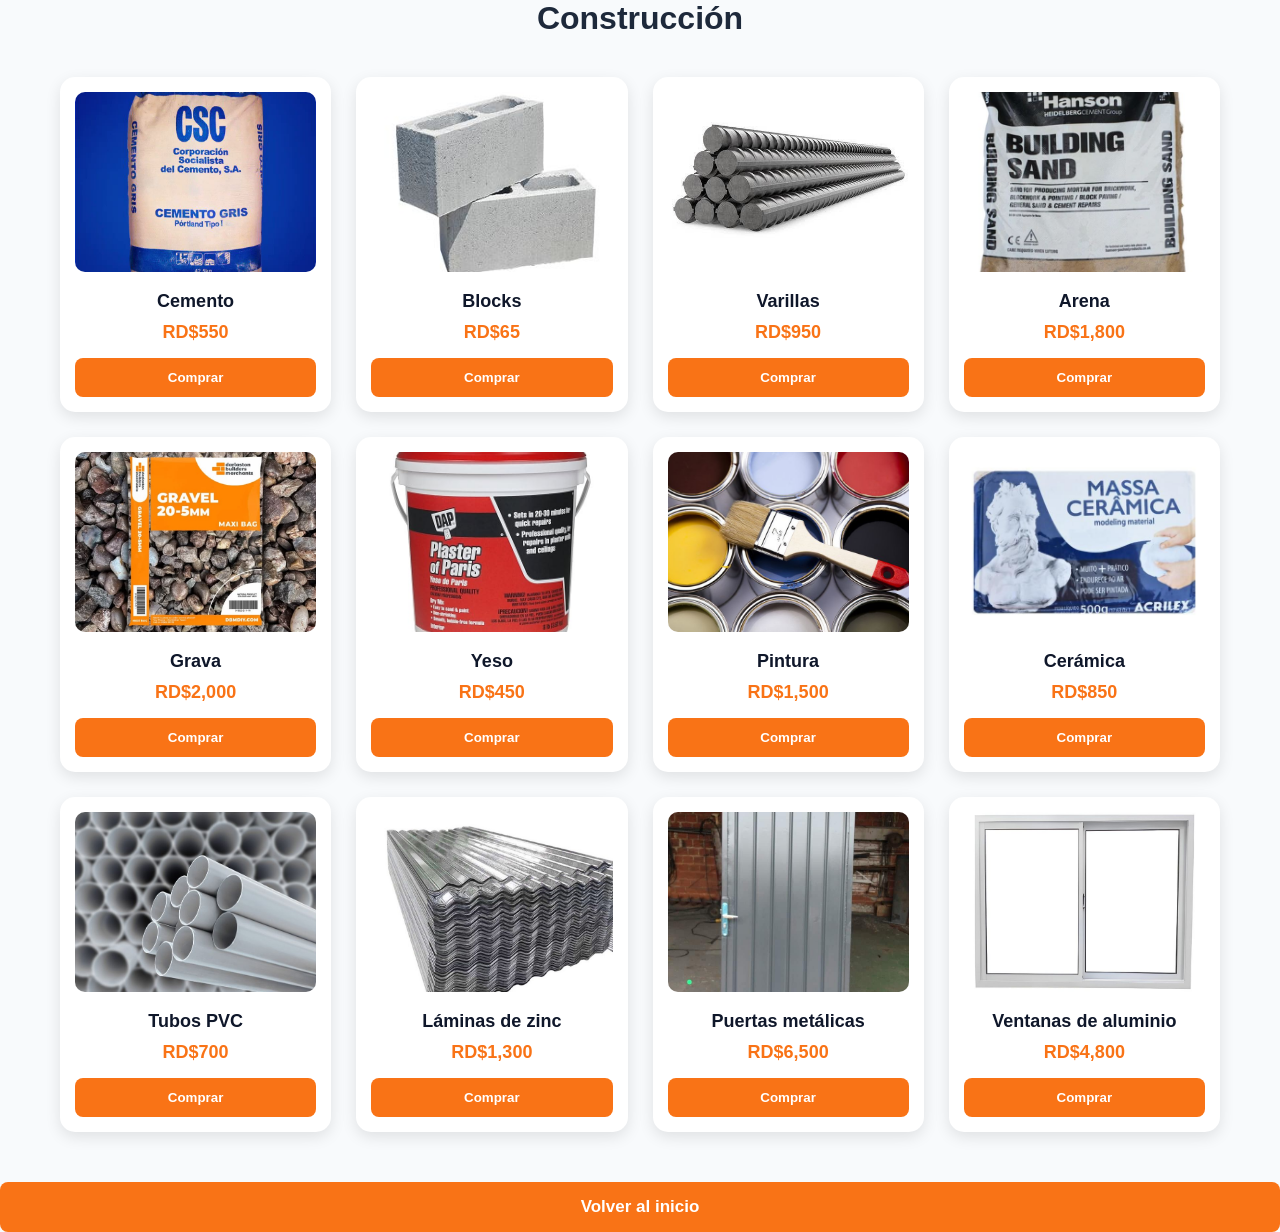
<file: construccion.html>
<!DOCTYPE html>
<html lang="es">

<head>

<meta charset="UTF-8">
<meta name="viewport" content="width=device-width, initial-scale=1.0">

<title>Construcción</title>

<link rel="stylesheet" href="style.css">

</head>

<body>

<h1 style="text-align:center;">Construcción</h1>

<div class="productos">

<div class="card">
<img src="Imagenes/cemento.jpg">
<h3>Cemento</h3>
<p>RD$550</p>
<button onclick="abrirCompra('Cemento')">Comprar</button>
</div>

<div class="card">
<img src="Imagenes/block.jpg">
<h3>Blocks</h3>
<p>RD$65</p>
<button onclick="abrirCompra('Blocks')">Comprar</button>
</div>

<div class="card">
<img src="Imagenes/varilla.jpg">
<h3>Varillas</h3>
<p>RD$950</p>
<button onclick="abrirCompra('Varillas')">Comprar</button>
</div>

<div class="card">
<img src="Imagenes/arena.jpg">
<h3>Arena</h3>
<p>RD$1,800</p>
<button onclick="abrirCompra('Arena')">Comprar</button>
</div>

<div class="card">
<img src="Imagenes/rocas.jpg">
<h3>Grava</h3>
<p>RD$2,000</p>
<button onclick="abrirCompra('Grava')">Comprar</button>
</div>

<div class="card">
<img src="Imagenes/yeso.jpg">
<h3>Yeso</h3>
<p>RD$450</p>
<button onclick="abrirCompra('Yeso')">Comprar</button>
</div>

<div class="card">
<img src="Imagenes/pintura.jpg">
<h3>Pintura</h3>
<p>RD$1,500</p>
<button onclick="abrirCompra('Pintura')">Comprar</button>
</div>

<div class="card">
<img src="Imagenes/ceramica.jpg">
<h3>Cerámica</h3>
<p>RD$850</p>
<button onclick="abrirCompra('Cerámica')">Comprar</button>
</div>

<div class="card">
<img src="Imagenes/tubos.jpg">
<h3>Tubos PVC</h3>
<p>RD$700</p>
<button onclick="abrirCompra('Tubos PVC')">Comprar</button>
</div>

<div class="card">
<img src="Imagenes/zinc.jpg">
<h3>Láminas de zinc</h3>
<p>RD$1,300</p>
<button onclick="abrirCompra('Láminas de zinc')">Comprar</button>
</div>

<div class="card">
<img src="Imagenes/puerta.jpg">
<h3>Puertas metálicas</h3>
<p>RD$6,500</p>
<button onclick="abrirCompra('Puertas metálicas')">Comprar</button>
</div>

<div class="card">
<img src="Imagenes/ventana.jpg">
<h3>Ventanas de aluminio</h3>
<p>RD$4,800</p>
<button onclick="abrirCompra('Ventanas de aluminio')">Comprar</button>
</div>

</div>

<!-- VOLVER -->
<div class="volver">
<a href="index.html">
<button
style="
width:100%;
padding:15px;
background:#f97316;
color:white;
border:none;
border-radius:8px;
font-size:17px;
font-weight:bold;
cursor:pointer;
margin-top:10px;
">
Volver al inicio
</button></a>
</div>

<!-- MODAL COMPRA -->
<div id="modalCompra" class="modal">

<div class="modal-contenido">

<span class="cerrar" onclick="cerrarCompra()">&times;</span>

<h2>Formulario de Compra</h2>

<p id="productoSeleccionado"></p>

<input type="text" placeholder="Nombre completo">
<input type="email" placeholder="Correo electrónico">
<input type="text" placeholder="Número de tarjeta">
<input type="text" placeholder="Fecha vencimiento">
<input type="text" placeholder="CVV">

<br><br>

<button
onclick="finalizarCompra()"
style="
width:100%;
padding:15px;
background:#f97316;
color:white;
border:none;
border-radius:8px;
font-size:17px;
font-weight:bold;
cursor:pointer;
">
PAGAR
</button>

</div>

</div>

<!-- JS -->
<script>

function abrirCompra(producto){
document.getElementById("modalCompra").style.display = "flex";
document.getElementById("productoSeleccionado").innerText = "Producto: " + producto;
}

function cerrarCompra(){
document.getElementById("modalCompra").style.display = "none";
}

function finalizarCompra(){
alert("Compra realizada correctamente");
cerrarCompra();
}

let productoActual = "";

function abrirCompra(producto){

productoActual = producto;

document.getElementById("modalCompra").style.display="flex";

document.getElementById("productoSeleccionado").innerHTML =
"Producto seleccionado: " + producto;

}

function cerrarCompra(){

document.getElementById("modalCompra").style.display="none";

}

function finalizarCompra(){

let carrito =
JSON.parse(localStorage.getItem("carrito")) || [];

carrito.push(productoActual);

localStorage.setItem(
"carrito",
JSON.stringify(carrito)
);

alert("Compra realizada correctamente");

cerrarCompra();

}

</script>

</body>
</html>
</file>
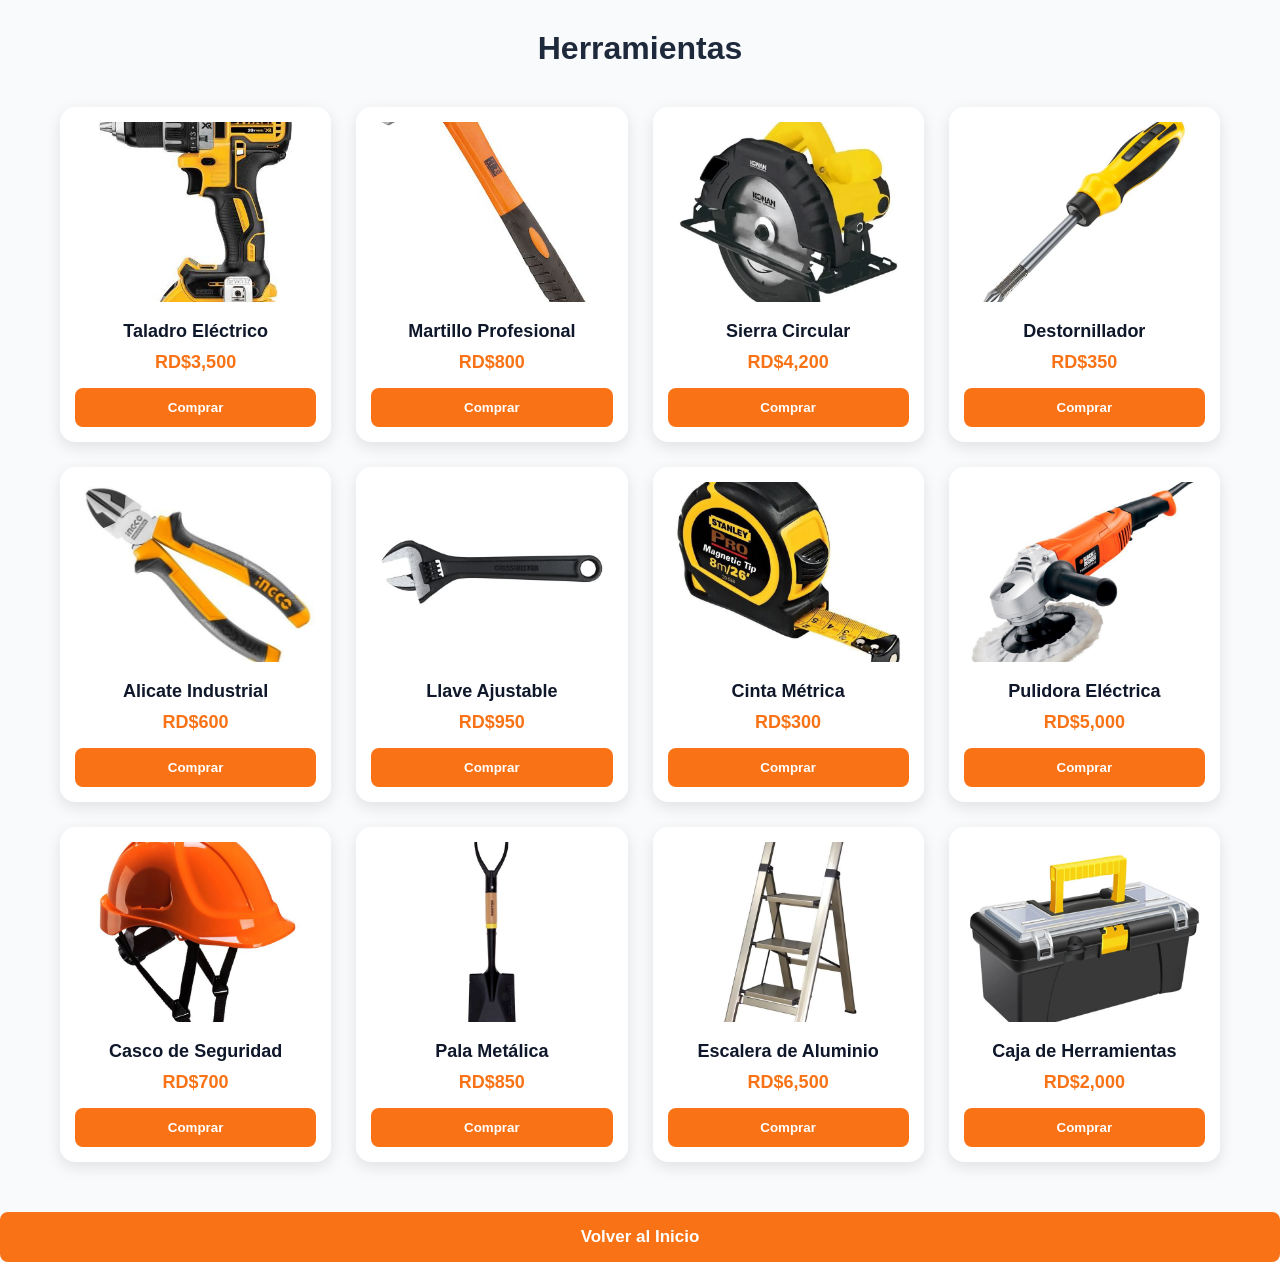
<file: herramientas.html>
<!DOCTYPE html>
<html lang="es">

<head>

<meta charset="UTF-8">
<meta name="viewport" content="width=device-width, initial-scale=1.0">

<title>Herramientas</title>

<link rel="stylesheet" href="style.css">

</head>

<body>

<h1 style="text-align:center; margin-top:30px;">
Herramientas
</h1>

<div class="productos">

<!-- PRODUCTO 1 -->
<div class="card">
<img src="Imagenes/Taladro.jpg">
<h3>Taladro Eléctrico</h3>
<p>RD$3,500</p>

<button onclick="abrirCompra('Taladro Electrico')">
Comprar
</button>

</div>

<!-- PRODUCTO 2 -->
<div class="card">
<img src="Imagenes/Martillo.jpg">
<h3>Martillo Profesional</h3>
<p>RD$800</p>

<button onclick="abrirCompra('Martillo Profesional')">
Comprar
</button>

</div>

<!-- PRODUCTO 3 -->
<div class="card">
<img src="Imagenes/Sierra.jpg">
<h3>Sierra Circular</h3>
<p>RD$4,200</p>

<button onclick="abrirCompra('Sierra Circular')">
Comprar
</button>

</div>

<!-- PRODUCTO 4 -->
<div class="card">
<img src="Imagenes/Destornillador.jpg">
<h3>Destornillador</h3>
<p>RD$350</p>

<button onclick="abrirCompra('Destornillador')">
Comprar
</button>

</div>

<!-- PRODUCTO 5 -->
<div class="card">
<img src="Imagenes/Alicate.jpg">
<h3>Alicate Industrial</h3>
<p>RD$600</p>

<button onclick="abrirCompra('Alicate Industrial')">
Comprar
</button>

</div>

<!-- PRODUCTO 6 -->
<div class="card">
<img src="Imagenes/Llave.jpg">
<h3>Llave Ajustable</h3>
<p>RD$950</p>

<button onclick="abrirCompra('Llave Ajustable')">
Comprar
</button>

</div>

<!-- PRODUCTO 7 -->
<div class="card">
<img src="Imagenes/Cinta.jpg">
<h3>Cinta Métrica</h3>
<p>RD$300</p>

<button onclick="abrirCompra('Cinta Métrica')">
Comprar
</button>

</div>

<!-- PRODUCTO 8 -->
<div class="card">
<img src="Imagenes/Pulidora.jpg">
<h3>Pulidora Eléctrica</h3>
<p>RD$5,000</p>

<button onclick="abrirCompra('Pulidora Eléctrica')">
Comprar
</button>

</div>

<!-- PRODUCTO 9 -->
<div class="card">
<img src="Imagenes/Portwest.jpg">
<h3>Casco de Seguridad</h3>
<p>RD$700</p>

<button onclick="abrirCompra('Casco de Seguridad')">
Comprar
</button>

</div>

<!-- PRODUCTO 10 -->
<div class="card">
<img src="Imagenes/Pala.jpg">
<h3>Pala Metálica</h3>
<p>RD$850</p>

<button onclick="abrirCompra('Pala Metálica')">
Comprar
</button>

</div>

<!-- PRODUCTO 11 -->
<div class="card">
<img src="Imagenes/Escalera.jpg">
<h3>Escalera de Aluminio</h3>
<p>RD$6,500</p>

<button onclick="abrirCompra('Escalera de Aluminio')">
Comprar
</button>

</div>

<!-- PRODUCTO 12 -->
<div class="card">
<img src="Imagenes/Caja.jpg">
<h3>Caja de Herramientas</h3>
<p>RD$2,000</p>

<button onclick="abrirCompra('Caja de Herramientas')">
Comprar
</button>

</div>

</div>

<!-- VOLVER -->
<div class="volver">

<a href="index.html">
<button
style="
width:100%;
padding:15px;
background:#f97316;
color:white;
border:none;
border-radius:8px;
font-size:17px;
font-weight:bold;
cursor:pointer;
margin-top:10px;
">
Volver al Inicio
</button>
</a>

</div>

<!-- MODAL COMPRA -->
<div id="modalCompra" class="modal">

<div class="modal-contenido">

<span class="cerrar" onclick="cerrarCompra()">
&times;
</span>

<h2>Formulario de Compra</h2>

<p id="productoSeleccionado"></p>

<input type="text" placeholder="Nombre completo" required>

<br><br>

<input type="email" placeholder="Correo electrónico" required>

<br><br>

<input type="text" placeholder="Número de tarjeta" required>

<br><br>

<input type="text" placeholder="Fecha de vencimiento" required>

<br><br>

<input type="text" placeholder="CVV" required>

<br><br>

<button
onclick="finalizarCompra()"
style="
width:100%;
padding:15px;
background:#f97316;
color:white;
border:none;
border-radius:8px;
font-size:17px;
font-weight:bold;
cursor:pointer;
">
PAGAR
</button>

</div>

</div>

<!-- JAVASCRIPT -->
<script>

/* ABRIR MODAL */

function abrirCompra(producto){

document.getElementById("modalCompra").style.display = "flex";

document.getElementById("productoSeleccionado").innerHTML =
"Producto seleccionado: " + producto;

}

/* CERRAR MODAL */

function cerrarCompra(){

document.getElementById("modalCompra").style.display = "none";

}

/* FINALIZAR COMPRA */

function finalizarCompra(){

alert("✅ Compra realizada correctamente");

document.getElementById("modalCompra").style.display = "none";

}

let productoActual = "";

function abrirCompra(producto){

productoActual = producto;

document.getElementById("modalCompra").style.display="flex";

document.getElementById("productoSeleccionado").innerHTML =
"Producto seleccionado: " + producto;

}

function cerrarCompra(){

document.getElementById("modalCompra").style.display="none";

}

function finalizarCompra(){

let carrito =
JSON.parse(localStorage.getItem("carrito")) || [];

carrito.push(productoActual);

localStorage.setItem(
"carrito",
JSON.stringify(carrito)
);

alert("Compra realizada correctamente");

cerrarCompra();

}

</script>

</body>
</html>
</file>
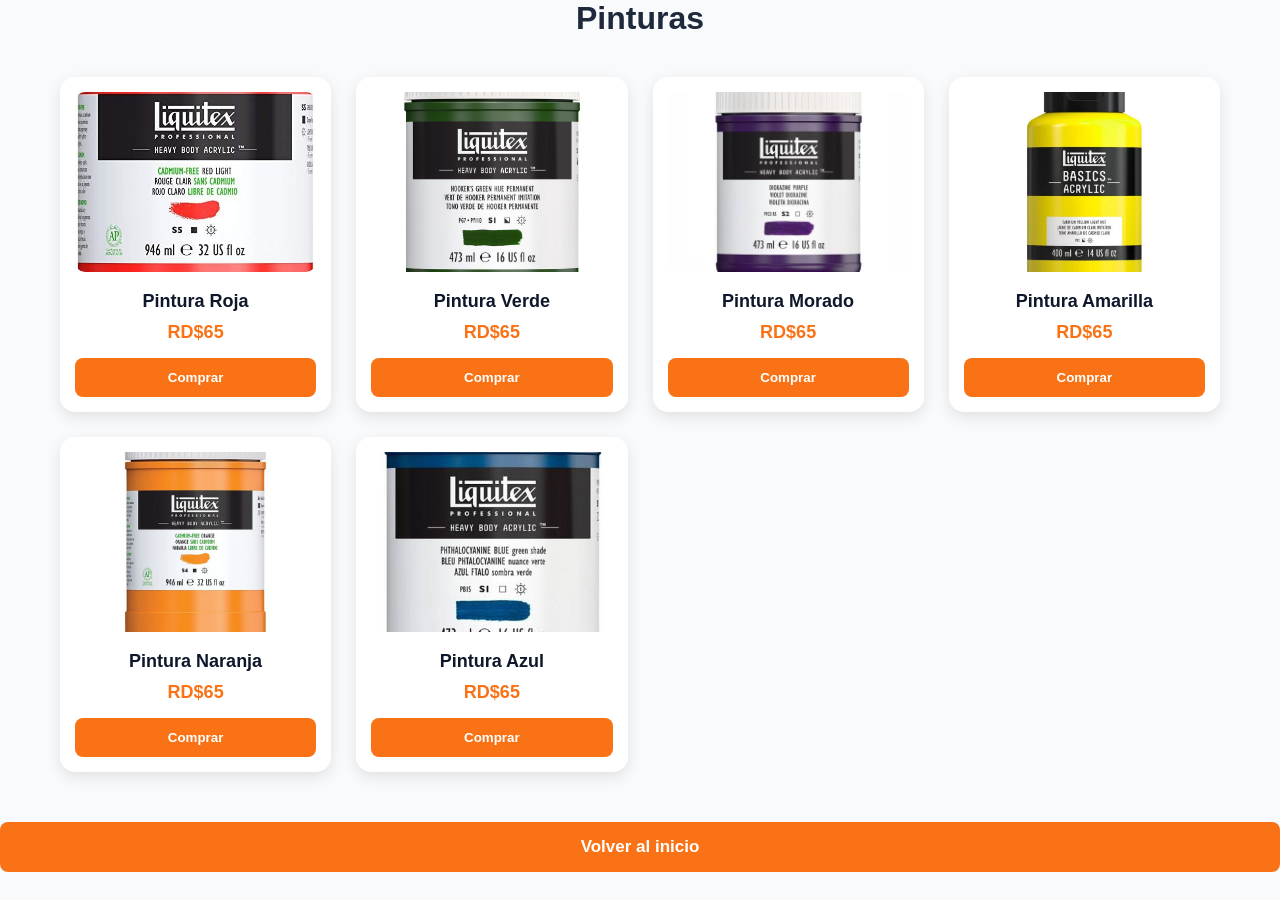
<file: pinturas.html>
<!DOCTYPE html>
<html lang="es">

<head>

<meta charset="UTF-8">
<meta name="viewport" content="width=device-width, initial-scale=1.0">

<title>Pinturas</title>

<link rel="stylesheet" href="style.css">

</head>

<body>

<h1 style="text-align:center;">Pinturas</h1>

<div class="productos">

<div class="card">
<img src="Imagenes/rojo.jpg">
<h3>Pintura Roja</h3>
<p>RD$65</p>
<button onclick="abrirCompra('Pintura Roja')">Comprar</button>
</div>

<div class="card">
<img src="Imagenes/verde.jpg">
<h3>Pintura Verde</h3>
<p>RD$65</p>
<button onclick="abrirCompra('Pintura Verde')">Comprar</button>
</div>

<div class="card">
<img src="Imagenes/morado.jpg">
<h3>Pintura Morado</h3>
<p>RD$65</p>
<button onclick="abrirCompra('Pintura Morado')">Comprar</button>
</div>

<div class="card">
<img src="Imagenes/amarillo.jpg">
<h3>Pintura Amarilla</h3>
<p>RD$65</p>
<button onclick="abrirCompra('Pintura Amarilla')">Comprar</button>
</div>

<div class="card">
<img src="Imagenes/naranja.jpg">
<h3>Pintura Naranja</h3>
<p>RD$65</p>
<button onclick="abrirCompra('Pintura Naranja')">Comprar</button>
</div>

<div class="card">
<img src="Imagenes/azul.jpg">
<h3>Pintura Azul</h3>
<p>RD$65</p>
<button onclick="abrirCompra('Pintura Azul')">Comprar</button>
</div>

</div>

<!-- VOLVER -->
<div class="volver">
<a href="index.html">
<button
style="
width:100%;
padding:15px;
background:#f97316;
color:white;
border:none;
border-radius:8px;
font-size:17px;
font-weight:bold;
cursor:pointer;
margin-top:10px;
">
Volver al inicio
</button></a>
</div>

<!-- MODAL COMPRA -->
<div id="modalCompra" class="modal">

<div class="modal-contenido">

<span class="cerrar" onclick="cerrarCompra()">&times;</span>

<h2>Formulario de Compra</h2>

<p id="productoSeleccionado"></p>

<input type="text" placeholder="Nombre completo">
<input type="email" placeholder="Correo electrónico">
<input type="text" placeholder="Número de tarjeta">
<input type="text" placeholder="Fecha vencimiento">
<input type="text" placeholder="CVV">

<br><br>

<button
onclick="finalizarCompra()"
style="
width:100%;
padding:15px;
background:#f97316;
color:white;
border:none;
border-radius:8px;
font-size:17px;
font-weight:bold;
cursor:pointer;
">
PAGAR
</button>

</div>

</div>

<!-- JS -->
<script>

function abrirCompra(producto){
document.getElementById("modalCompra").style.display = "flex";
document.getElementById("productoSeleccionado").innerText = "Producto: " + producto;
}

function cerrarCompra(){
document.getElementById("modalCompra").style.display = "none";
}

function finalizarCompra(){
alert("Compra realizada correctamente");
cerrarCompra();
}

let productoActual = "";

function abrirCompra(producto){

productoActual = producto;

document.getElementById("modalCompra").style.display="flex";

document.getElementById("productoSeleccionado").innerHTML =
"Producto seleccionado: " + producto;

}

function cerrarCompra(){

document.getElementById("modalCompra").style.display="none";

}

function finalizarCompra(){

let carrito =
JSON.parse(localStorage.getItem("carrito")) || [];

carrito.push(productoActual);

localStorage.setItem(
"carrito",
JSON.stringify(carrito)
);

alert("Compra realizada correctamente");

cerrarCompra();

}

</script>

</body>
</html>
</file>
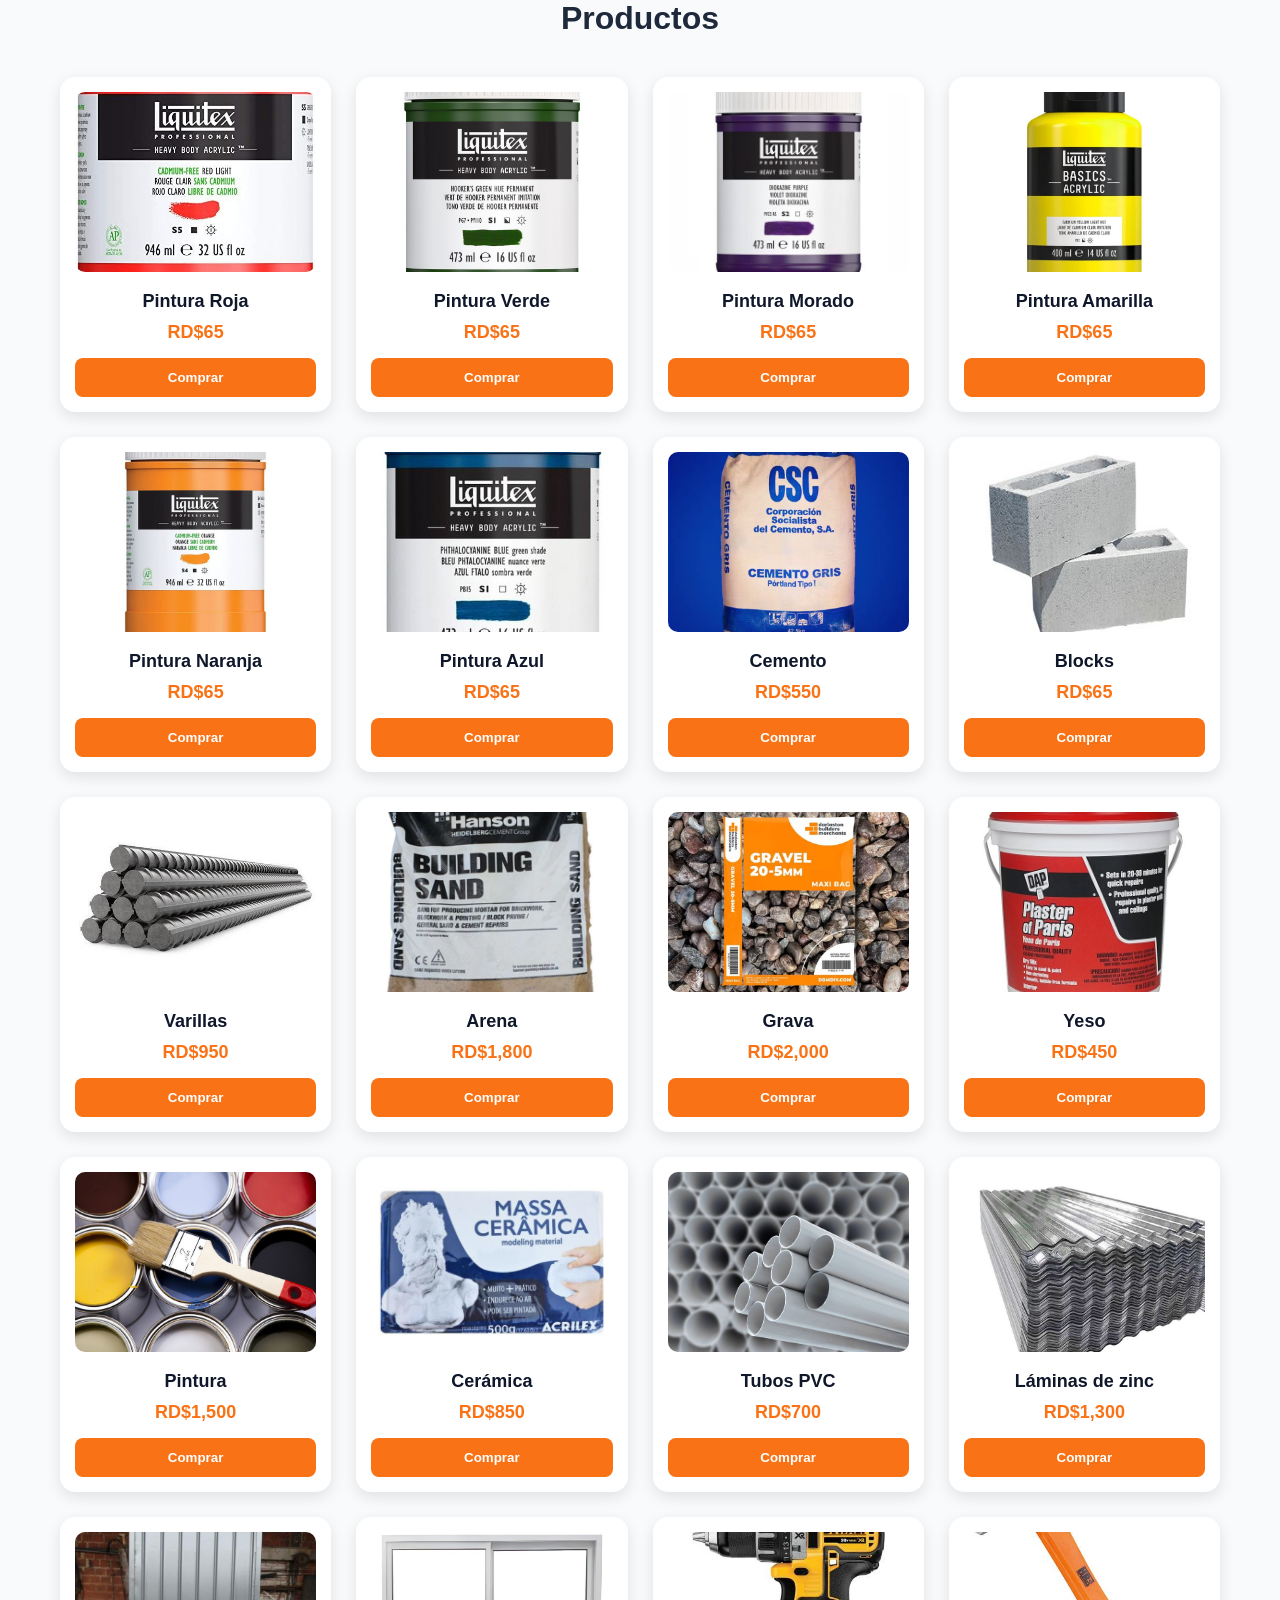
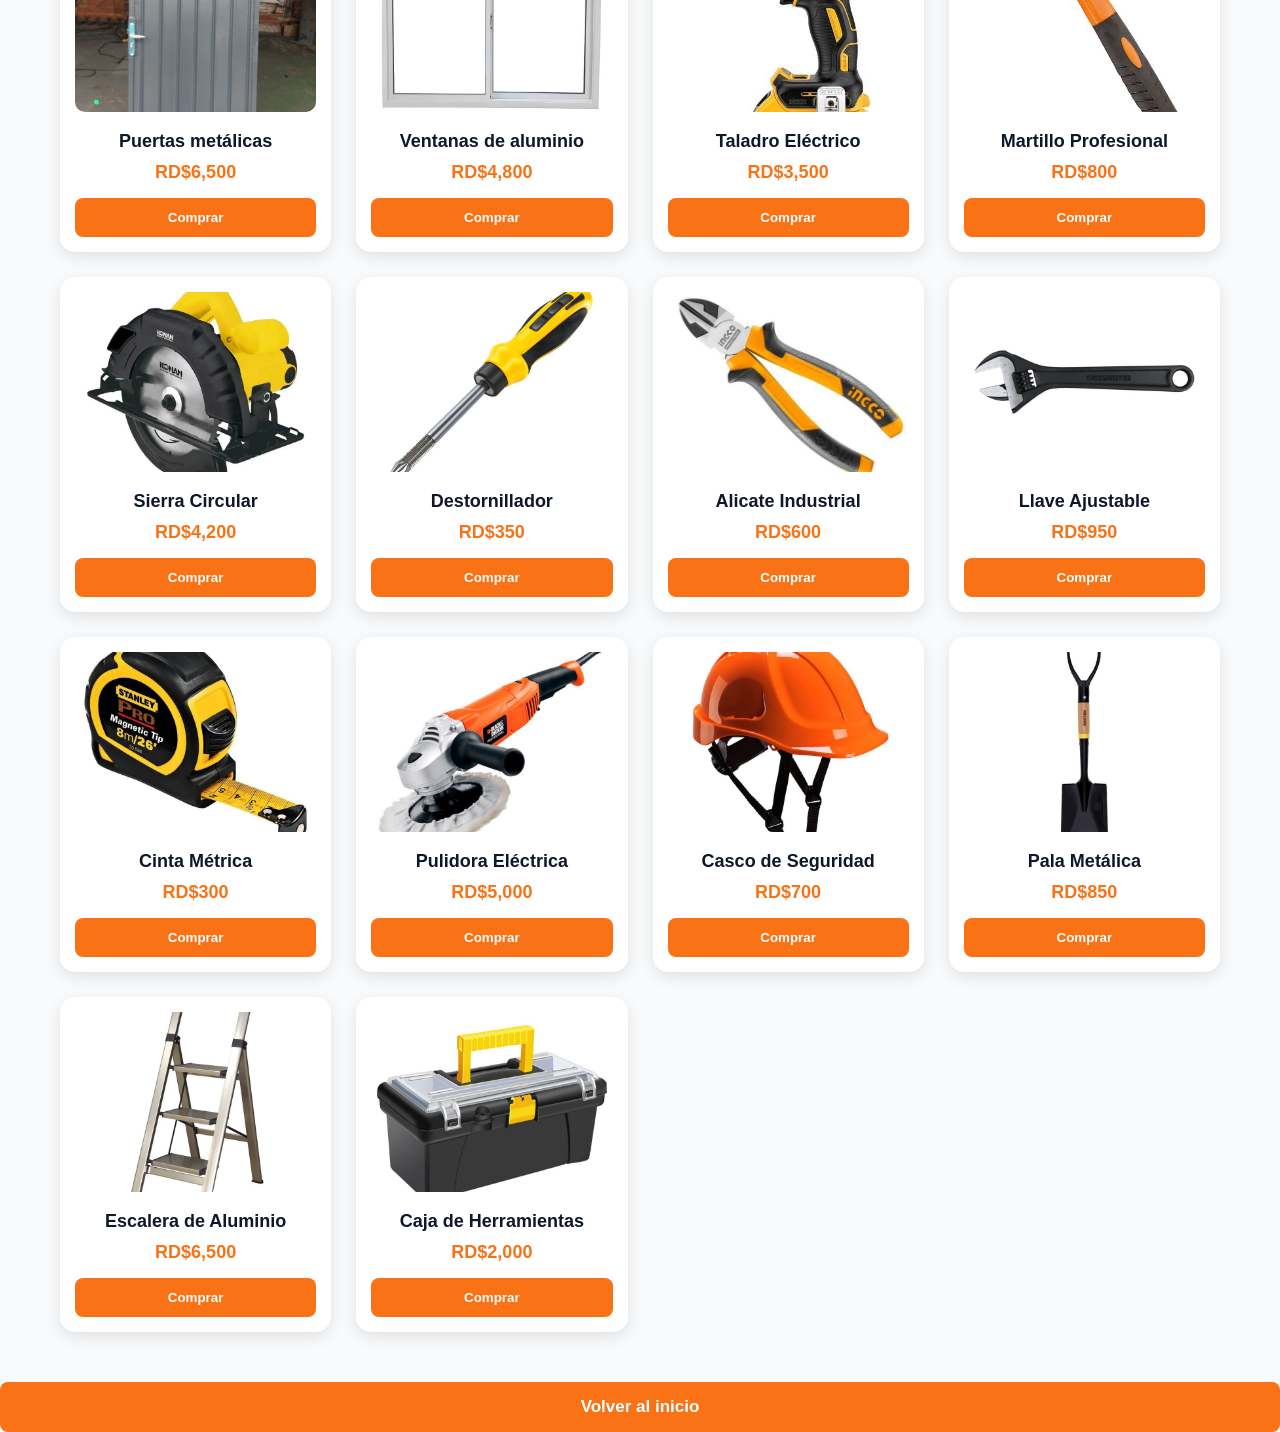
<file: productos.html>
<!DOCTYPE html>
<html lang="es">

<head>

<meta charset="UTF-8">
<meta name="viewport" content="width=device-width, initial-scale=1.0">

<title>Productos</title>

<link rel="stylesheet" href="style.css">

</head>

<body>

<h1 style="text-align:center;">Productos</h1>

<div class="productos">

<!-- PINTURAS -->
<div class="card">
<img src="Imagenes/rojo.jpg">
<h3>Pintura Roja</h3>
<p>RD$65</p>
<button onclick="abrirCompra('Pintura Roja')">Comprar</button>
</div>

<div class="card">
<img src="Imagenes/verde.jpg">
<h3>Pintura Verde</h3>
<p>RD$65</p>
<button onclick="abrirCompra('Pintura Verde')">Comprar</button>
</div>

<div class="card">
<img src="Imagenes/morado.jpg">
<h3>Pintura Morado</h3>
<p>RD$65</p>
<button onclick="abrirCompra('Pintura Morado')">Comprar</button>
</div>

<div class="card">
<img src="Imagenes/amarillo.jpg">
<h3>Pintura Amarilla</h3>
<p>RD$65</p>
<button onclick="abrirCompra('Pintura Amarilla')">Comprar</button>
</div>

<div class="card">
<img src="Imagenes/naranja.jpg">
<h3>Pintura Naranja</h3>
<p>RD$65</p>
<button onclick="abrirCompra('Pintura Naranja')">Comprar</button>
</div>

<div class="card">
<img src="Imagenes/azul.jpg">
<h3>Pintura Azul</h3>
<p>RD$65</p>
<button onclick="abrirCompra('Pintura Azul')">Comprar</button>
</div>

<!-- CONSTRUCCIÓN -->
<div class="card">
<img src="Imagenes/cemento.jpg">
<h3>Cemento</h3>
<p>RD$550</p>
<button onclick="abrirCompra('Cemento')">Comprar</button>
</div>

<div class="card">
<img src="Imagenes/block.jpg">
<h3>Blocks</h3>
<p>RD$65</p>
<button onclick="abrirCompra('Blocks')">Comprar</button>
</div>

<div class="card">
<img src="Imagenes/varilla.jpg">
<h3>Varillas</h3>
<p>RD$950</p>
<button onclick="abrirCompra('Varillas')">Comprar</button>
</div>

<div class="card">
<img src="Imagenes/arena.jpg">
<h3>Arena</h3>
<p>RD$1,800</p>
<button onclick="abrirCompra('Arena')">Comprar</button>
</div>

<div class="card">
<img src="Imagenes/rocas.jpg">
<h3>Grava</h3>
<p>RD$2,000</p>
<button onclick="abrirCompra('Grava')">Comprar</button>
</div>

<div class="card">
<img src="Imagenes/yeso.jpg">
<h3>Yeso</h3>
<p>RD$450</p>
<button onclick="abrirCompra('Yeso')">Comprar</button>
</div>

<div class="card">
<img src="Imagenes/pintura.jpg">
<h3>Pintura</h3>
<p>RD$1,500</p>
<button onclick="abrirCompra('Pintura')">Comprar</button>
</div>

<div class="card">
<img src="Imagenes/ceramica.jpg">
<h3>Cerámica</h3>
<p>RD$850</p>
<button onclick="abrirCompra('Cerámica')">Comprar</button>
</div>

<div class="card">
<img src="Imagenes/tubos.jpg">
<h3>Tubos PVC</h3>
<p>RD$700</p>
<button onclick="abrirCompra('Tubos PVC')">Comprar</button>
</div>

<div class="card">
<img src="Imagenes/zinc.jpg">
<h3>Láminas de zinc</h3>
<p>RD$1,300</p>
<button onclick="abrirCompra('Láminas de zinc')">Comprar</button>
</div>

<div class="card">
<img src="Imagenes/puerta.jpg">
<h3>Puertas metálicas</h3>
<p>RD$6,500</p>
<button onclick="abrirCompra('Puertas metálicas')">Comprar</button>
</div>

<div class="card">
<img src="Imagenes/ventana.jpg">
<h3>Ventanas de aluminio</h3>
<p>RD$4,800</p>
<button onclick="abrirCompra('Ventanas de aluminio')">Comprar</button>
</div>

<!-- HERRAMIENTAS -->
<div class="card">
<img src="Imagenes/Taladro.jpg">
<h3>Taladro Eléctrico</h3>
<p>RD$3,500</p>
<button onclick="abrirCompra('Taladro Eléctrico')">Comprar</button>
</div>

<div class="card">
<img src="Imagenes/Martillo.jpg">
<h3>Martillo Profesional</h3>
<p>RD$800</p>
<button onclick="abrirCompra('Martillo')">Comprar</button>
</div>

<div class="card">
<img src="Imagenes/Sierra.jpg">
<h3>Sierra Circular</h3>
<p>RD$4,200</p>
<button onclick="abrirCompra('Sierra Circular')">Comprar</button>
</div>

<div class="card">
<img src="Imagenes/Destornillador.jpg">
<h3>Destornillador</h3>
<p>RD$350</p>
<button onclick="abrirCompra('Destornillador')">Comprar</button>
</div>

<div class="card">
<img src="Imagenes/Alicate.jpg">
<h3>Alicate Industrial</h3>
<p>RD$600</p>
<button onclick="abrirCompra('Alicate')">Comprar</button>
</div>

<div class="card">
<img src="Imagenes/Llave.jpg">
<h3>Llave Ajustable</h3>
<p>RD$950</p>
<button onclick="abrirCompra('Llave Ajustable')">Comprar</button>
</div>

<div class="card">
<img src="Imagenes/Cinta.jpg">
<h3>Cinta Métrica</h3>
<p>RD$300</p>
<button onclick="abrirCompra('Cinta Métrica')">Comprar</button>
</div>

<div class="card">
<img src="Imagenes/Pulidora.jpg">
<h3>Pulidora Eléctrica</h3>
<p>RD$5,000</p>
<button onclick="abrirCompra('Pulidora')">Comprar</button>
</div>

<div class="card">
<img src="Imagenes/Portwest.jpg">
<h3>Casco de Seguridad</h3>
<p>RD$700</p>
<button onclick="abrirCompra('Casco')">Comprar</button>
</div>

<div class="card">
<img src="Imagenes/Pala.jpg">
<h3>Pala Metálica</h3>
<p>RD$850</p>
<button onclick="abrirCompra('Pala')">Comprar</button>
</div>

<div class="card">
<img src="Imagenes/Escalera.jpg">
<h3>Escalera de Aluminio</h3>
<p>RD$6,500</p>
<button onclick="abrirCompra('Escalera')">Comprar</button>
</div>

<div class="card">
<img src="Imagenes/Caja.jpg">
<h3>Caja de Herramientas</h3>
<p>RD$2,000</p>
<button onclick="abrirCompra('Caja')">Comprar</button>
</div>

</div>

<!-- VOLVER -->
<div class="volver">
<a href="index.html">
<button
style="
width:100%;
padding:15px;
background:#f97316;
color:white;
border:none;
border-radius:8px;
font-size:17px;
font-weight:bold;
cursor:pointer;
margin-top:10px;
">
Volver al inicio
</button></a>
</div>

<!-- MODAL -->
<div id="modalCompra" class="modal">

<div class="modal-contenido">

<span class="cerrar" onclick="cerrarCompra()">&times;</span>

<h2>Formulario de Compra</h2>

<p id="productoSeleccionado"></p>

<input type="text" placeholder="Nombre completo">
<input type="email" placeholder="Correo electrónico">
<input type="text" placeholder="Número de tarjeta">
<input type="text" placeholder="Fecha vencimiento">
<input type="text" placeholder="CVV">

<br><br>

<button
onclick="finalizarCompra()"
style="
width:100%;
padding:15px;
background:#f97316;
color:white;
border:none;
border-radius:8px;
font-size:17px;
font-weight:bold;
cursor:pointer;
">
PAGAR
</button>

</div>
</div>

<!-- JS -->
<script>

function abrirCompra(producto){
document.getElementById("modalCompra").style.display = "flex";
document.getElementById("productoSeleccionado").innerText = "Producto: " + producto;
}

function cerrarCompra(){
document.getElementById("modalCompra").style.display = "none";
}

function finalizarCompra(){
alert("Compra realizada correctamente");
cerrarCompra();
}

let productoActual = "";

function abrirCompra(producto){

productoActual = producto;

document.getElementById("modalCompra").style.display="flex";

document.getElementById("productoSeleccionado").innerHTML =
"Producto seleccionado: " + producto;

}

function cerrarCompra(){

document.getElementById("modalCompra").style.display="none";

}

function finalizarCompra(){

let carrito =
JSON.parse(localStorage.getItem("carrito")) || [];

carrito.push(productoActual);

localStorage.setItem(
"carrito",
JSON.stringify(carrito)
);

alert("Compra realizada correctamente");

cerrarCompra();

}


</script>

</body>
</html>
</file>
<file: style.css>
/* ===================================
   FERRELUZ - ESTILO PROFESIONAL
=================================== */

*{
margin:0;
padding:0;
box-sizing:border-box;
font-family:Arial, sans-serif;
}

body{
background:#f8fafc;
color:#1e293b;
overflow-x:hidden;
}

/* TOPBAR */

.topbar{
background:#0f172a;
color:white;
padding:10px 40px;
display:flex;
justify-content:space-between;
flex-wrap:wrap;
font-size:14px;
}

/* HEADER */

header{
background:white;
padding:15px 40px;
display:flex;
align-items:center;
justify-content:space-between;
box-shadow:0 2px 15px rgba(0,0,0,.08);
position:sticky;
top:0;
z-index:1000;
}

.logo{
height:70px;
}

.buscador{
display:flex;
align-items:center;
gap:10px;
}

.buscador input{
width:350px;
padding:12px 20px;
border:1px solid #ddd;
border-radius:30px;
font-size:15px;
outline:none;
}

.buscador button{
background:#f97316;
color:white;
border:none;
padding:12px 18px;
border-radius:30px;
cursor:pointer;
}

.acciones{
display:flex;
gap:20px;
font-size:28px;
cursor:pointer;
}

/* MENU */

.menu-principal{
background:#1e3a8a;
display:flex;
justify-content:center;
padding:15px;
gap:40px;
}

.menu-principal a{
color:white;
text-decoration:none;
font-weight:bold;
transition:.3s;
}

.menu-principal a:hover{
color:#f97316;
}

/* HERO */

#inicio{
height:700px;
background:url("imagenes/nose.jpg");
background-size:cover;
background-position:center;
position:relative;
display:flex;
align-items:center;
justify-content:center;
text-align:center;
}

.overlay{
position:absolute;
width:100%;
height:100%;
background:rgba(0,0,0,.55);
}

.contenido-hero{
position:relative;
z-index:2;
max-width:1000px;
padding:20px;
}

.etiqueta{
background:#f97316;
color:white;
padding:10px 18px;
border-radius:30px;
font-size:14px;
font-weight:bold;
display:inline-block;
margin-bottom:20px;
}

.contenido-hero h1{
font-size:65px;
color:white;
line-height:1.1;
margin-bottom:25px;
}

.contenido-hero p{
font-size:24px;
color:white;
margin-bottom:30px;
}

.hero-botones{
display:flex;
justify-content:center;
gap:15px;
flex-wrap:wrap;
}

.btn-principal{
background:#f97316;
color:white;
padding:16px 30px;
border:none;
border-radius:8px;
font-size:17px;
font-weight:bold;
cursor:pointer;
transition:.3s;
}

.btn-principal:hover{
transform:translateY(-4px);
}

.btn-secundario{
background:transparent;
color:white;
padding:16px 30px;
border:2px solid white;
border-radius:8px;
font-size:17px;
font-weight:bold;
cursor:pointer;
transition:.3s;
}

.btn-secundario:hover{
background:white;
color:black;
}

/* ESTADISTICAS */

.estadisticas{
display:flex;
justify-content:center;
gap:80px;
padding:60px 20px;
background:white;
flex-wrap:wrap;
}

.dato h3{
font-size:42px;
color:#f97316;
}

.dato p{
font-weight:bold;
margin-top:10px;
}

/* TITULOS */

.titulo-seccion{
text-align:center;
margin-bottom:50px;
}

.titulo-seccion span{
color:#f97316;
font-weight:bold;
letter-spacing:2px;
}

.titulo-seccion h2{
font-size:42px;
margin-top:10px;
}

/* PRODUCTOS */

#productos{
padding:100px 40px;
background:#f8fafc;
}

.productos-grid{
display:grid;
grid-template-columns:repeat(auto-fit,minmax(260px,1fr));
gap:30px;
max-width:1300px;
margin:auto;
}

.card-producto{
background:white;
border-radius:15px;
overflow:hidden;
box-shadow:0 8px 25px rgba(0,0,0,.08);
transition:.3s;
}

.card-producto:hover{
transform:translateY(-10px);
}

.card-producto img{
width:100%;
height:250px;
object-fit:cover;
}

.card-producto h3{
padding:15px;
font-size:22px;
}

.card-producto p{
padding:0 15px;
font-weight:bold;
color:#f97316;
}

.card-producto button{
margin:20px;
width:calc(100% - 40px);
padding:12px;
border:none;
background:#f97316;
color:white;
font-weight:bold;
border-radius:8px;
cursor:pointer;
}

.ver-mas{
text-align:center;
margin-top:40px;
}

.ver-mas button{
padding:15px 30px;
background:#1e3a8a;
color:white;
border:none;
border-radius:8px;
cursor:pointer;
}

/* SERVICIOS */

#servicios{
padding:100px 40px;
background:white;
}

.servicios-grid{
display:grid;
grid-template-columns:repeat(auto-fit,minmax(320px,1fr));
gap:30px;
max-width:1300px;
margin:auto;
}

.servicio-card{
text-decoration:none;
background:white;
border-radius:15px;
overflow:hidden;
box-shadow:0 8px 25px rgba(0,0,0,.08);
transition:.3s;
}

.servicio-card:hover{
transform:translateY(-10px);
}

.servicio-card img{
width:100%;
height:260px;
object-fit:cover;
}

.servicio-info{
padding:25px;
}

.servicio-info h3{
font-size:28px;
color:#0f172a;
margin-bottom:10px;
}

.servicio-info p{
color:#64748b;
}

/* NOSOTROS */

#nosotros{
padding:100px 40px;
background:#0f172a;
color:white;
}

.contenedor-nosotros{
display:grid;
grid-template-columns:1fr 1fr;
gap:50px;
max-width:1300px;
margin:auto;
align-items:center;
}

.texto-nosotros span{
color:#f97316;
font-weight:bold;
}

.texto-nosotros h2{
font-size:45px;
margin:20px 0;
}

.texto-nosotros p{
font-size:18px;
line-height:1.8;
}

.imagen-nosotros img{
width:100%;
border-radius:15px;
}

/* CONTACTO */

#contacto{
padding:100px 20px;
background:#f8fafc;
text-align:center;
}

form{
max-width:700px;
margin:auto;
display:flex;
flex-direction:column;
gap:15px;
}

form input,
form textarea{
padding:15px;
border:1px solid #ddd;
border-radius:8px;
font-size:16px;
}

form textarea{
height:150px;
resize:none;
}

form button{
background:#f97316;
color:white;
border:none;
padding:15px;
border-radius:8px;
font-size:17px;
font-weight:bold;
cursor:pointer;
}

/* MODAL */

.modal{
display:none;
position:fixed;
top:0;
left:0;
width:100%;
height:100%;
background:rgba(0,0,0,.7);
justify-content:center;
align-items:center;
z-index:9999;
}

.modal-contenido{
background:white;
padding:30px;
width:90%;
max-width:450px;
border-radius:15px;
position:relative;
}

.modal-contenido input{
width:100%;
margin-bottom:10px;
padding:12px;
}

.cerrar{
position:absolute;
top:10px;
right:20px;
font-size:30px;
cursor:pointer;
}

/* FOOTER */

footer{
background:#0f172a;
color:white;
padding:60px 20px 20px;
}

.footer-contenido{
display:flex;
justify-content:space-between;
max-width:1200px;
margin:auto;
flex-wrap:wrap;
gap:30px;
}

.footer-copy{
text-align:center;
margin-top:40px;
padding-top:20px;
border-top:1px solid rgba(255,255,255,.2);
}

/* RESPONSIVE */

@media(max-width:768px){

.topbar{
justify-content:center;
gap:10px;
text-align:center;
}

header{
flex-direction:column;
gap:15px;
}

.buscador input{
width:250px;
}

.menu-principal{
flex-wrap:wrap;
gap:15px;
}

.contenido-hero h1{
font-size:38px;
}

.contenido-hero p{
font-size:18px;
}

.contenedor-nosotros{
grid-template-columns:1fr;
}

.estadisticas{
gap:30px;
}

}

/* ===== PAGINAS DE PRODUCTOS ===== */

.productos{
display:grid;
grid-template-columns:repeat(auto-fill,minmax(220px,1fr));
gap:25px;
max-width:1200px;
margin:auto;
padding:40px 20px;
}

.productos .card{
background:white;
border-radius:15px;
overflow:hidden;
box-shadow:0 5px 15px rgba(0,0,0,.1);
padding:15px;
text-align:center;
transition:.3s;
}

.productos .card:hover{
transform:translateY(-8px);
box-shadow:0 10px 25px rgba(0,0,0,.15);
}

.productos .card img{
width:100%;
height:180px;
object-fit:cover;
border-radius:10px;
}

.productos .card h3{
font-size:18px;
margin:15px 0 10px;
color:#0f172a;
}

.productos .card p{
font-size:18px;
font-weight:bold;
color:#f97316;
margin-bottom:15px;
}

.productos .card button{
width:100%;
padding:12px;
border:none;
background:#f97316;
color:white;
font-weight:bold;
border-radius:8px;
cursor:pointer;
transition:.3s;
display:block;
}

.productos .card button:hover{
background:#ea580c;
transform:translateY(-2px);
}

/* ===================================
   SLIDER PRODUCTOS DESTACADOS
=================================== */

.contenedor-slider-productos{
display:flex;
align-items:center;
justify-content:center;
gap:15px;
max-width:1400px;
margin:auto;
}

.productos-grid{
display:flex;
overflow-x:auto;
scroll-behavior:smooth;
gap:25px;
padding:15px;
width:100%;
max-width:1200px;
scrollbar-width:none;
}

.productos-grid::-webkit-scrollbar{
display:none;
}

.card-producto{
min-width:280px;
max-width:280px;
flex-shrink:0;
background:white;
border-radius:15px;
overflow:hidden;
box-shadow:0 8px 25px rgba(0,0,0,.08);
transition:.3s;
}

.card-producto:hover{
transform:translateY(-10px);
}

.card-producto img{
width:100%;
height:220px;
object-fit:cover;
display:block;
}

.card-producto h3{
padding:15px;
font-size:22px;
color:#0f172a;
}

.card-producto p{
padding:0 15px;
font-weight:bold;
color:#f97316;
}

.card-producto button{
margin:20px;
width:calc(100% - 40px);
padding:12px;
border:none;
background:#f97316;
color:white;
font-weight:bold;
border-radius:8px;
cursor:pointer;
transition:.3s;
}

.card-producto button:hover{
background:#ea580c;
}

/* FLECHAS */

.flecha-producto{
width:55px;
height:55px;
border:none;
border-radius:50%;
background:#f97316;
color:white;
font-size:28px;
font-weight:bold;
cursor:pointer;
transition:.3

/* ===================================
   RESPONSIVE PRODUCTOS DESTACADOS
=================================== */

/* TABLET */
@media screen and (max-width:1024px){

.card-producto{
min-width:250px;
max-width:250px;
}

.card-producto img{
height:200px;
}

}

/* CELULARES */
@media screen and (max-width:768px){

.contenedor-slider-productos{
width:100%;
overflow:hidden;
padding:0 10px;
}

.flecha-producto{
display:none;
}

.productos-grid{
display:flex;
overflow-x:auto;
gap:15px;
padding:15px 5px;
width:100%;
scroll-behavior:smooth;
-webkit-overflow-scrolling:touch;
scrollbar-width:none;
}

.productos-grid::-webkit-scrollbar{
display:none;
}

.card-producto{
min-width:230px;
max-width:230px;
flex-shrink:0;
}

.card-producto img{
width:100%;
height:180px;
object-fit:cover;
}

.card-producto h3{
font-size:18px;
}

.card-producto p{
font-size:16px;
}

.card-producto button{
width:calc(100% - 30px);
margin:15px;
}

}

/* iPHONE PEQUEÑO / SAMSUNG PEQUEÑO */
@media screen and (max-width:480px){

.productos-grid{
gap:12px;
padding:10px;
}

.card-producto{
min-width:200px;
max-width:200px;
}

.card-producto img{
height:150px;
}

.card-producto h3{
font-size:16px;
padding:10px;
}

.card-producto p{
font-size:15px;
}

.card-producto button{
font-size:14px;
padding:10px;
}

}

/* MUY PEQUEÑOS */
@media screen and (max-width:360px){

.card-producto{
min-width:180px;
max-width:180px;
}

.card-producto img{
height:140px;
}

}
</file>
